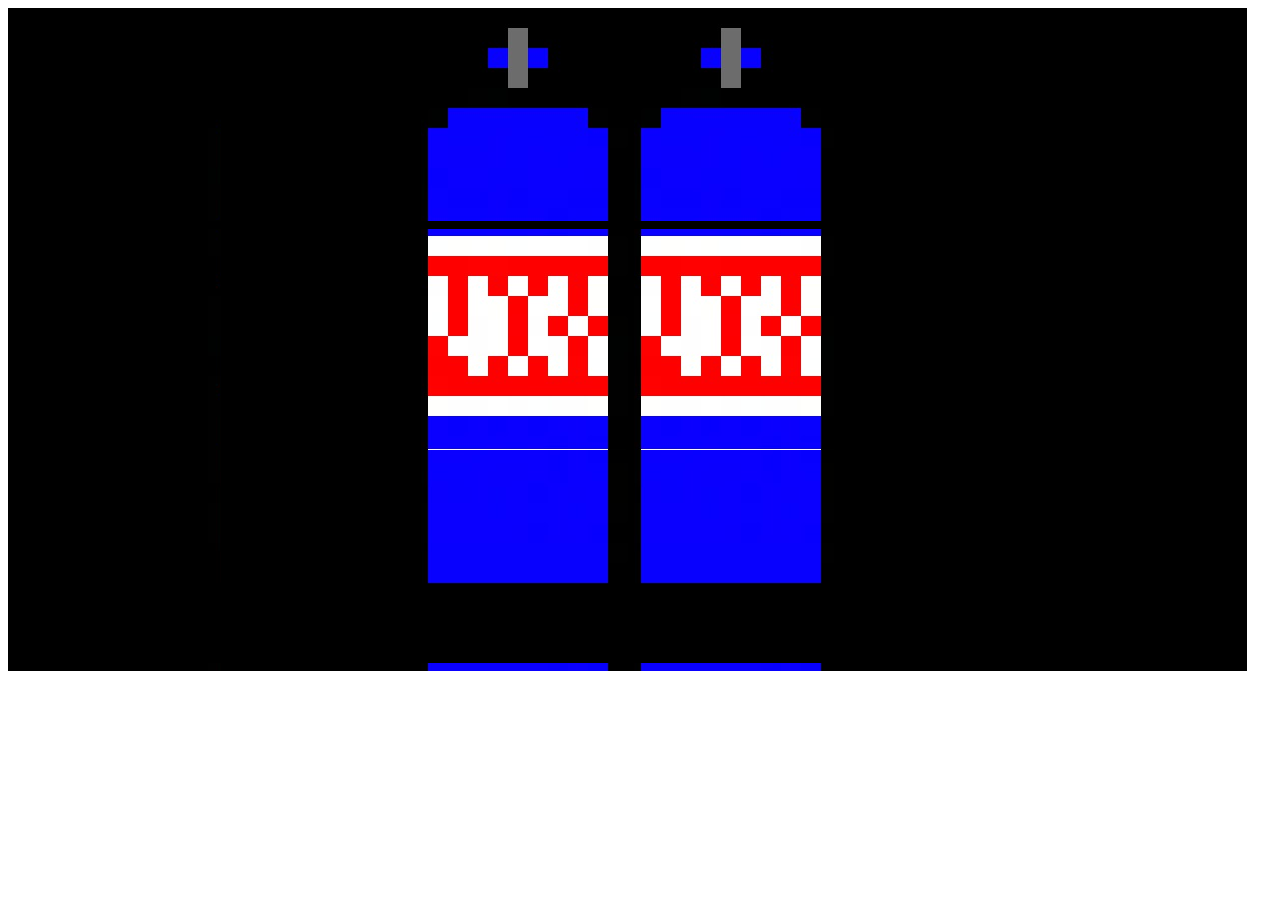
<file: projeto-piskel/index.html>
<html>
    <head>
    
        <link rel="stylesheet" href="estilos.css">
        <meta charset="UTF-8">
        <title>Piskel Art</title>
    
    </head>
<body>

    <div class="grade">

        <div id="parte-0"></div>
        <div id="parte-1"></div>
        <div id="parte-2"></div>
        <div id="parte-3"></div>
        <div id="parte-4"></div>
        <div id="parte-5"></div>
        <div id="parte-6"></div>
        <div id="parte-7"></div>
        <div id="parte-8"></div>
        
    </dv>

</body>
</html>
</file>
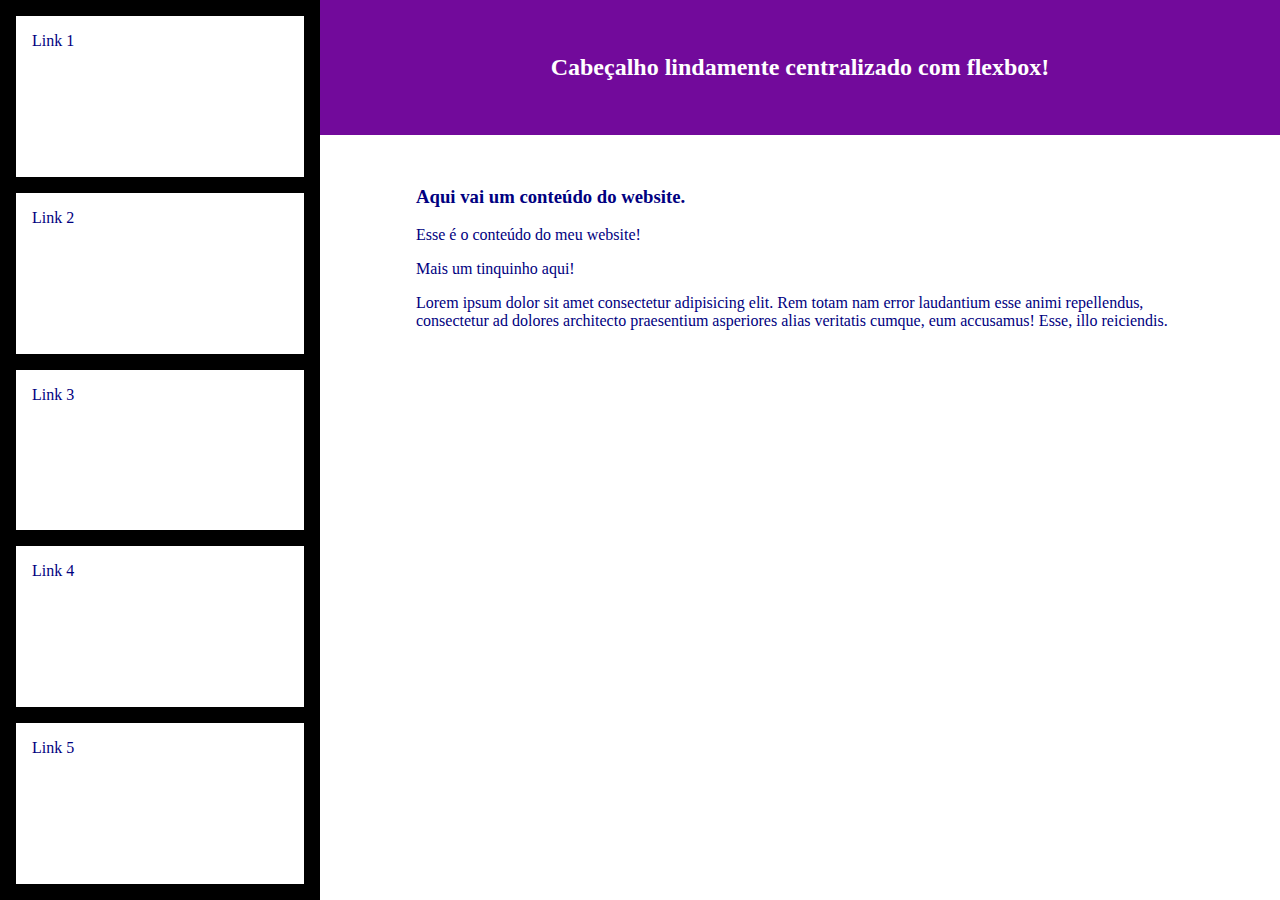
<file: ProjetoFlexGrid/index.html>
<!DOCTYPE html>
<html lang="pt-br">
<head>
    <link rel="stylesheet" href="estilos.css">
    <link rel="stylesheet" href="resposividade.css">
    <meta charset="UTF-8">
    <meta name="viewport" content="width=device-width, initial-scale=">
    <title>FlexGrid</title>
</head>
<body>
    <div class="header">
        <h2>Cabeçalho lindamente centralizado com flexbox!</h2>
    </div>
    <div class="sidebar">
        <div class="item">Link 1</div>     
        <div class="item">Link 2</div>
        <div class="item">Link 3</div>
        <div class="item">Link 4</div>
        <div class="item">Link 5</div>
    </div>
    <div class="content">
    <h3>Aqui vai um conteúdo do website.</h3>
    <p>Esse é o conteúdo do meu website!</p>
    <p>Mais um tinquinho aqui! </p>
    <p>Lorem ipsum dolor sit amet consectetur adipisicing elit. Rem totam nam error laudantium esse animi repellendus, consectetur ad dolores architecto praesentium asperiores alias veritatis cumque, eum accusamus! Esse, illo reiciendis.</p>
    <!-- Redimensione a janela para mostar 
    recursos responsivos do CSS Grid e 
    do CSS flexbox! -->
    </div>
</body>
</html>
</file>
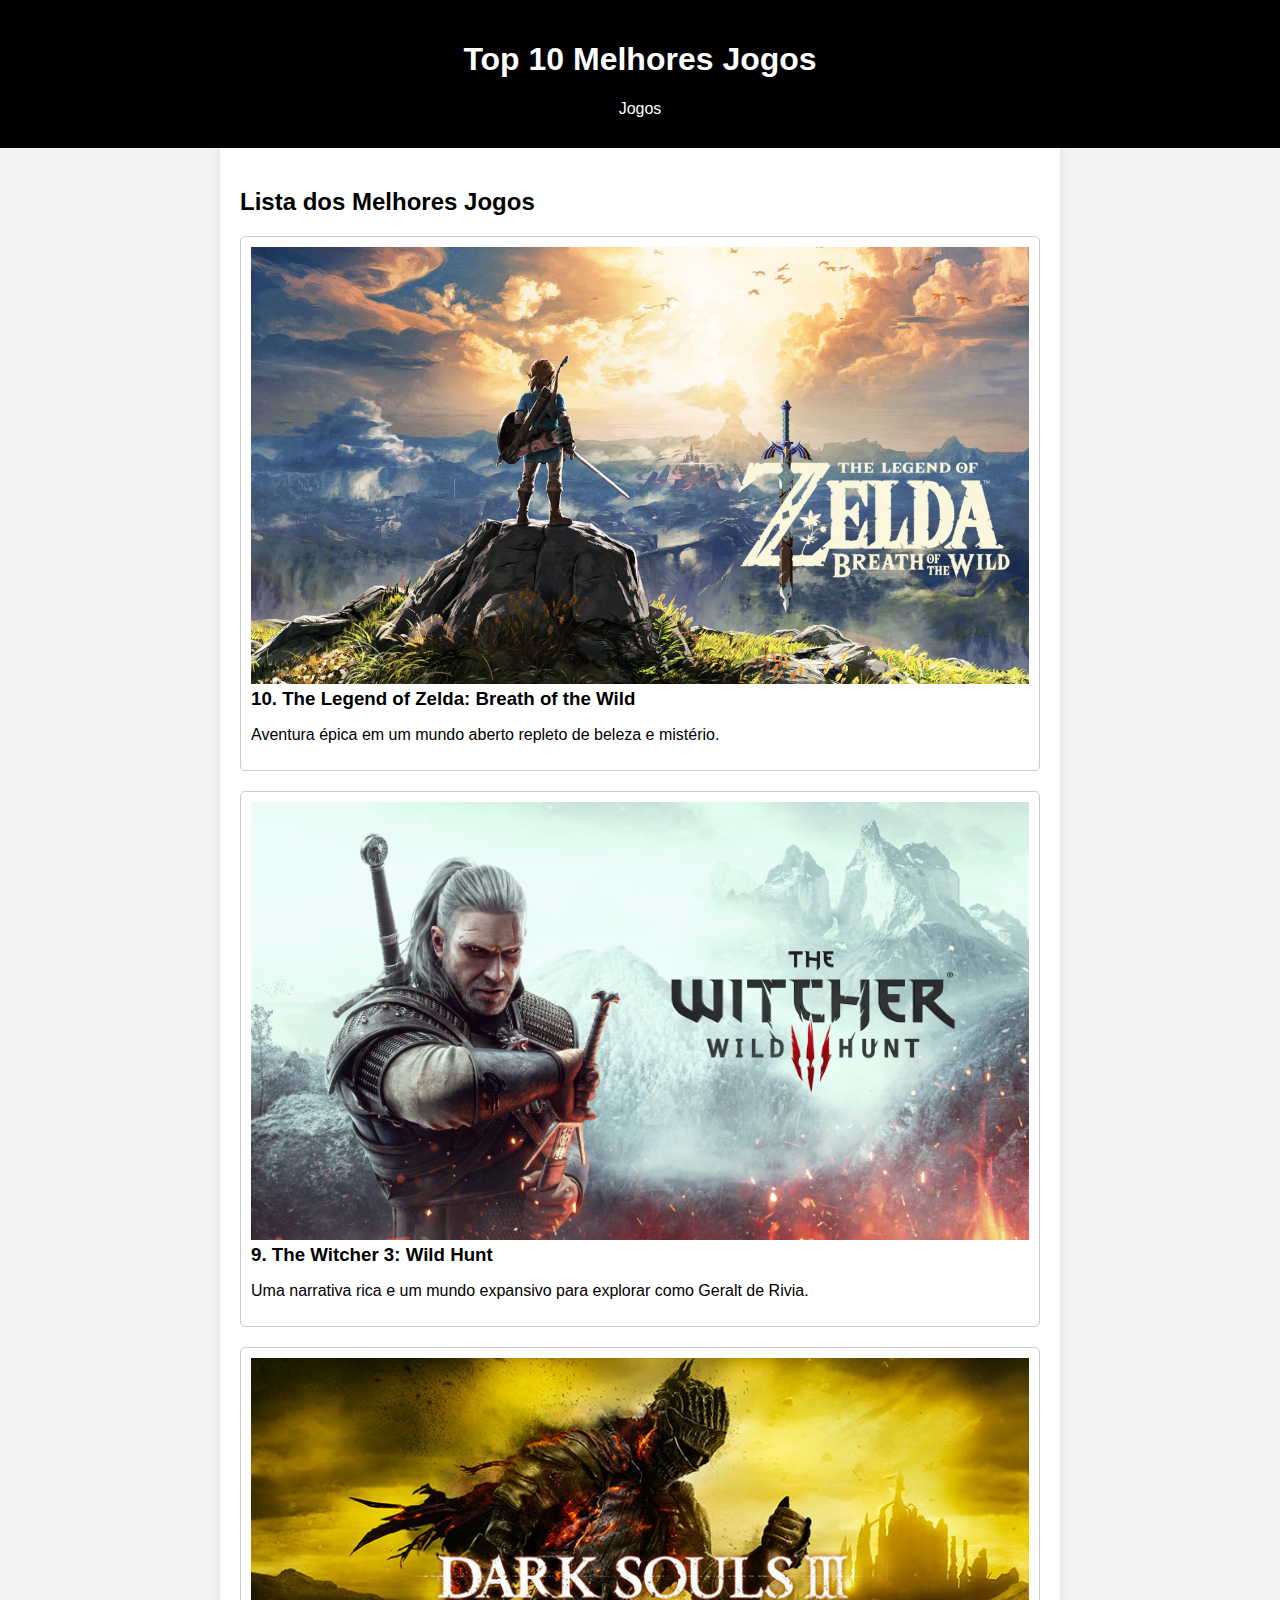
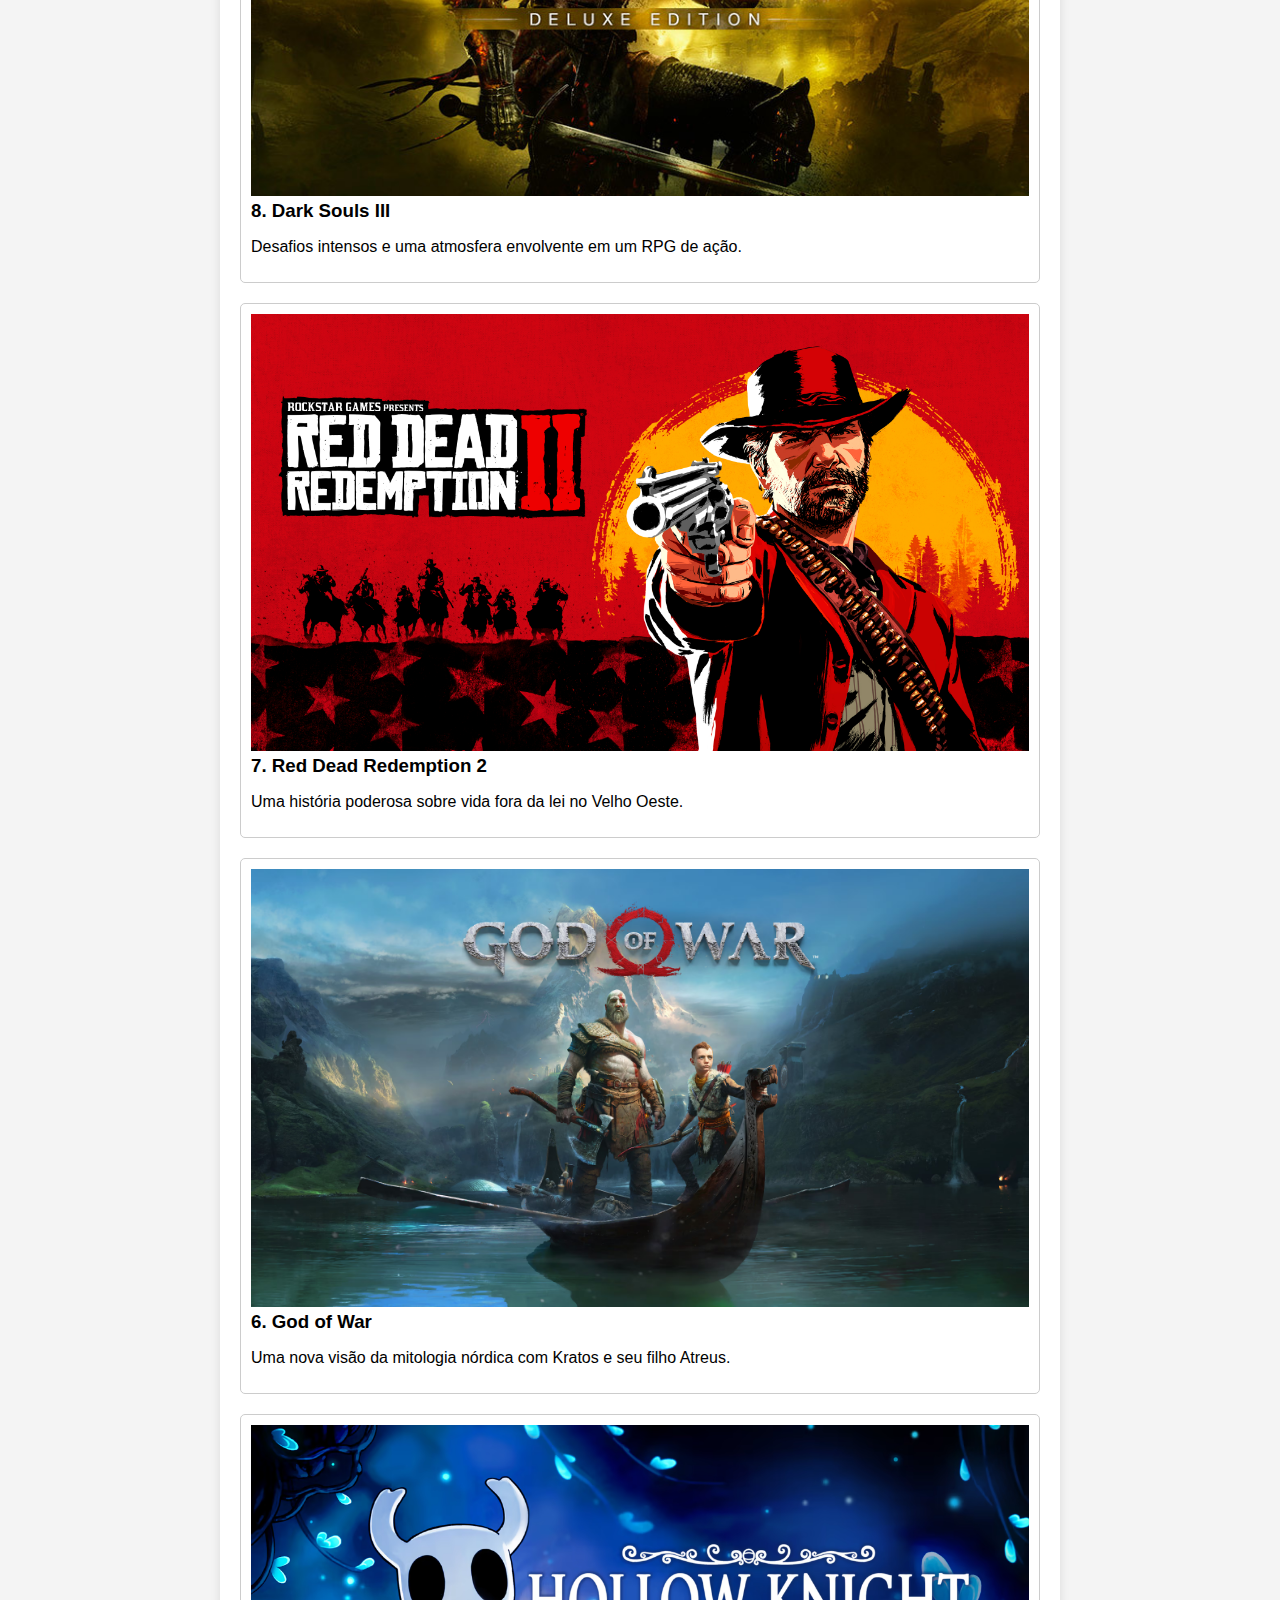
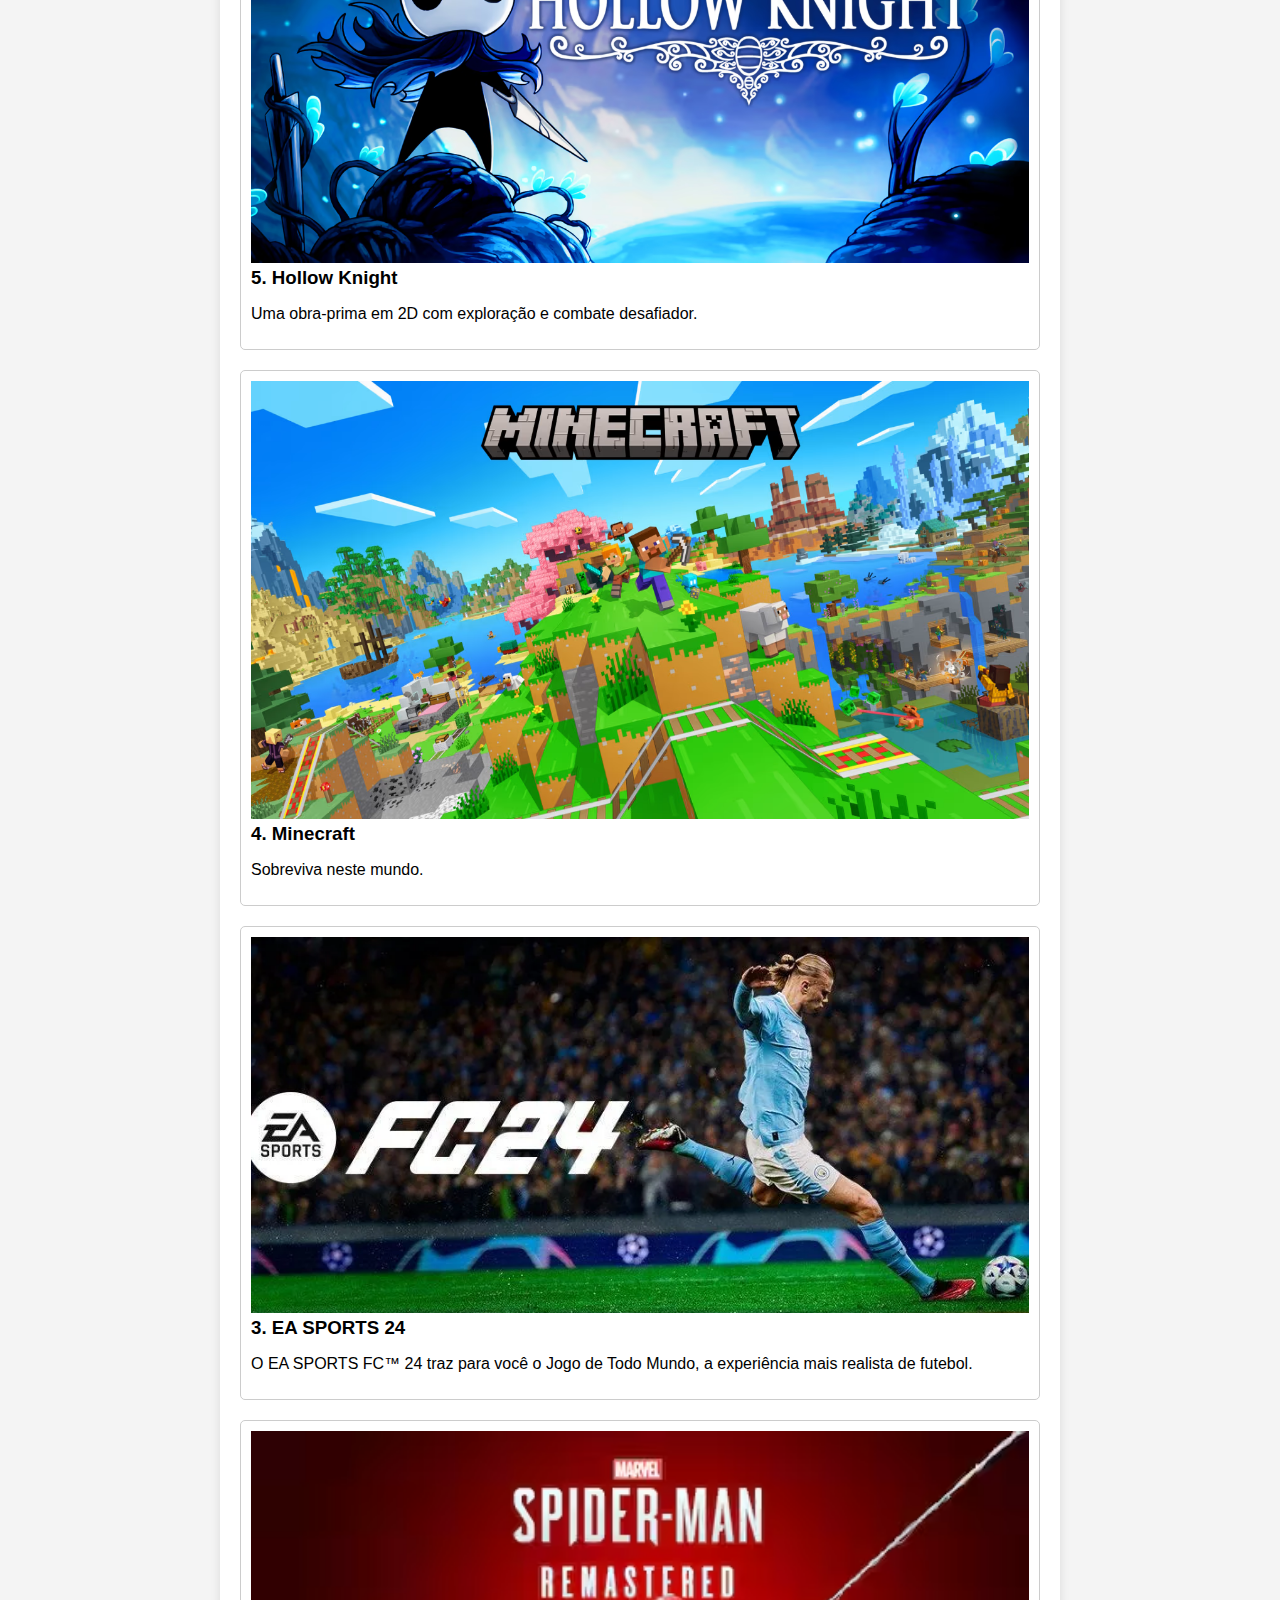
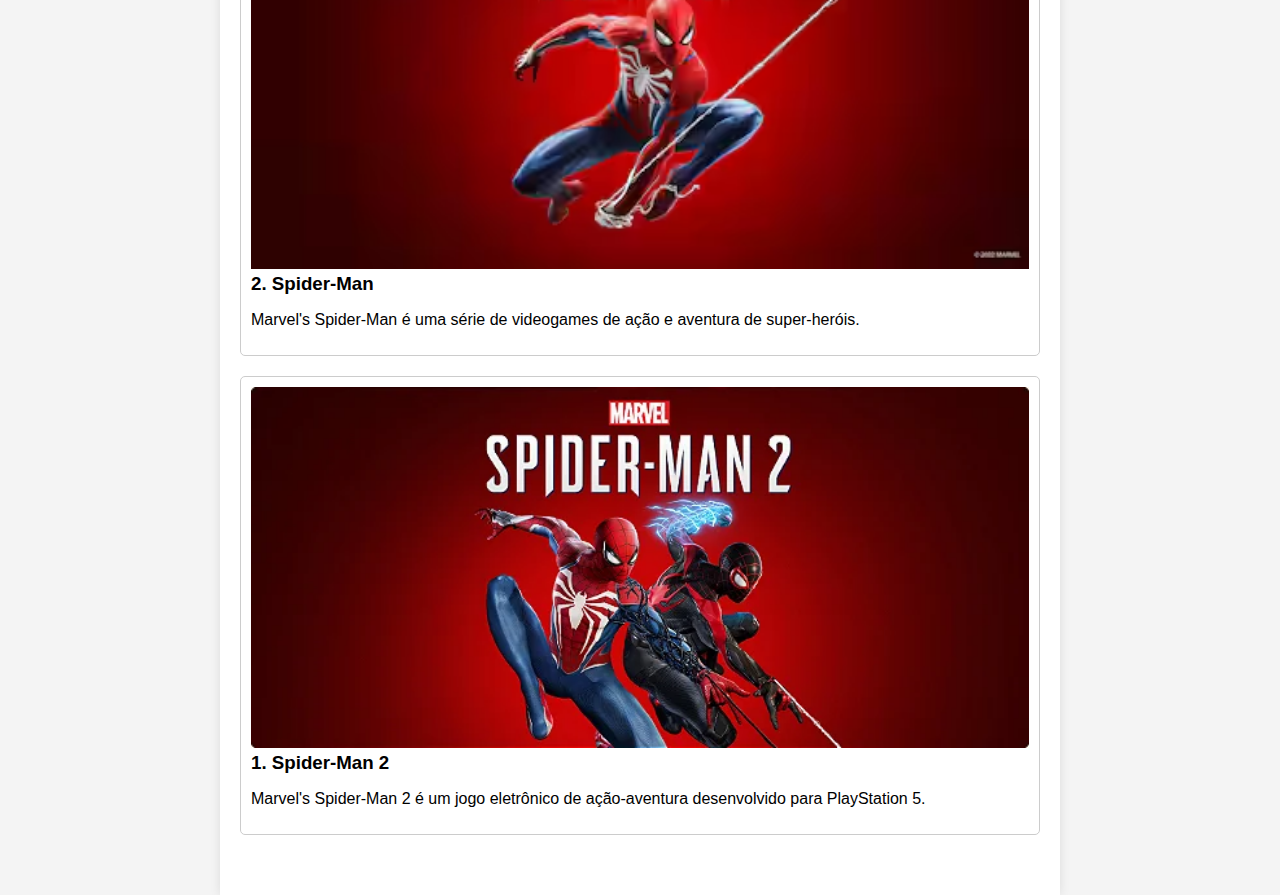
<file: top10/index.html>
<!DOCTYPE html>
<html lang="pt-BR">
<head>
    <meta charset="UTF-8">
    <meta name="viewport" content="width=device-width, initial-scale=1.0">
    <title>Top 10 Melhores Jogos</title>
    <style>
        body {
            font-family: Arial, sans-serif;
            margin: 0;
            padding: 0;
            background-color: #f4f4f4;
        }
        header {
            background-color: #000000;
            color: #fff;
            padding: 20px;
            text-align: center;
        }
        nav {
            margin: 10px 0;
        }
        nav a {
            margin: 0 15px;
            color: #fff;
            text-decoration: none;
        }
        main {
            padding: 20px;
            max-width: 800px;
            margin: auto;
            background-color: #fff;
            box-shadow: 0 0 10px rgba(0, 0, 0, 0.1);
        }
        section {
            margin-bottom: 40px;
        }
        footer {
            text-align: center;
            padding: 20px 0;
            background-color: #007bff;
            color: #fff;
            position: relative;
            bottom: 0;
            width: 100%;
        }
        .jogo {
            margin-bottom: 20px;
            padding: 10px;
            border: 1px solid #ccc;
            border-radius: 5px;
        }
        h3 {
            margin: 0;
        }
        form {
            display: flex;
            flex-direction: column;
        }
        input, textarea {
            margin: 10px 0;
            padding: 10px;
            border: 1px solid #ccc;
            border-radius: 5px;
        }
        button {
            padding: 10px;
            background-color: #007bff;
            color: white;
            border: none;
            border-radius: 5px;
            cursor: pointer;
        }
        button:hover {
            background-color: #0056b3;
        }
    </style>
</head>
<body>

<header>
    <h1>Top 10 Melhores Jogos</h1>
    <nav>
        <a href="#jogos">Jogos</a>
    </nav>
</header>

<main>
    <section id="jogos">
        <h2>Lista dos Melhores Jogos</h2>
        <div class="jogo">
	    <img src="zelda.jpg" width="100%">
            <h3>10. The Legend of Zelda: Breath of the Wild</h3>
            <p>Aventura épica em um mundo aberto repleto de beleza e mistério.</p>
        </div>
        <div class="jogo">
	    <img src="thew.jpg" width="100%">
            <h3>9. The Witcher 3: Wild Hunt</h3>
            <p>Uma narrativa rica e um mundo expansivo para explorar como Geralt de Rivia.</p>
        </div>
        <div class="jogo">
	    <img src="darkjpg.jpg" width="100%">
            <h3>8. Dark Souls III</h3>
            <p>Desafios intensos e uma atmosfera envolvente em um RPG de ação.</p>
        </div>
        <div class="jogo">
	    <img src="red.jpg" width="100%">
            <h3>7. Red Dead Redemption 2</h3>
            <p>Uma história poderosa sobre vida fora da lei no Velho Oeste.</p>
        </div>
        <div class="jogo">
	    <img src="god.jpg" width="100%">
            <h3>6. God of War</h3>
            <p>Uma nova visão da mitologia nórdica com Kratos e seu filho Atreus.</p>
        </div>
        <div class="jogo">
	    <img src="hollow.jpg" width="100%">
            <h3>5. Hollow Knight</h3>
            <p>Uma obra-prima em 2D com exploração e combate desafiador.</p>
        </div>
        <div class="jogo">
	    <img src="Mine.jpg" width="100%">
            <h3>4. Minecraft</h3>
            <p>Sobreviva neste mundo.</p>
        </div>
        <div class="jogo">
	    <img src="EA24.jpg" width="100%">
            <h3>3. EA SPORTS 24</h3>
            <p>O EA SPORTS FC™ 24 traz para você o Jogo de Todo Mundo, a experiência mais realista de futebol.
	</div>
	<div class="jogo">
	    <img src="spider.jpg" width="100%">
            <h3>2. Spider-Man</h3>
            <p>Marvel's Spider-Man é uma série de videogames de ação e aventura de super-heróis.
        </div>
	<div class="jogo">
	    <img src="spider2.jpg" width="100%">
            <h3>1. Spider-Man 2</h3>
            <p>Marvel's Spider-Man 2 é um jogo eletrônico de ação-aventura desenvolvido para PlayStation 5.
	</div>
</file>
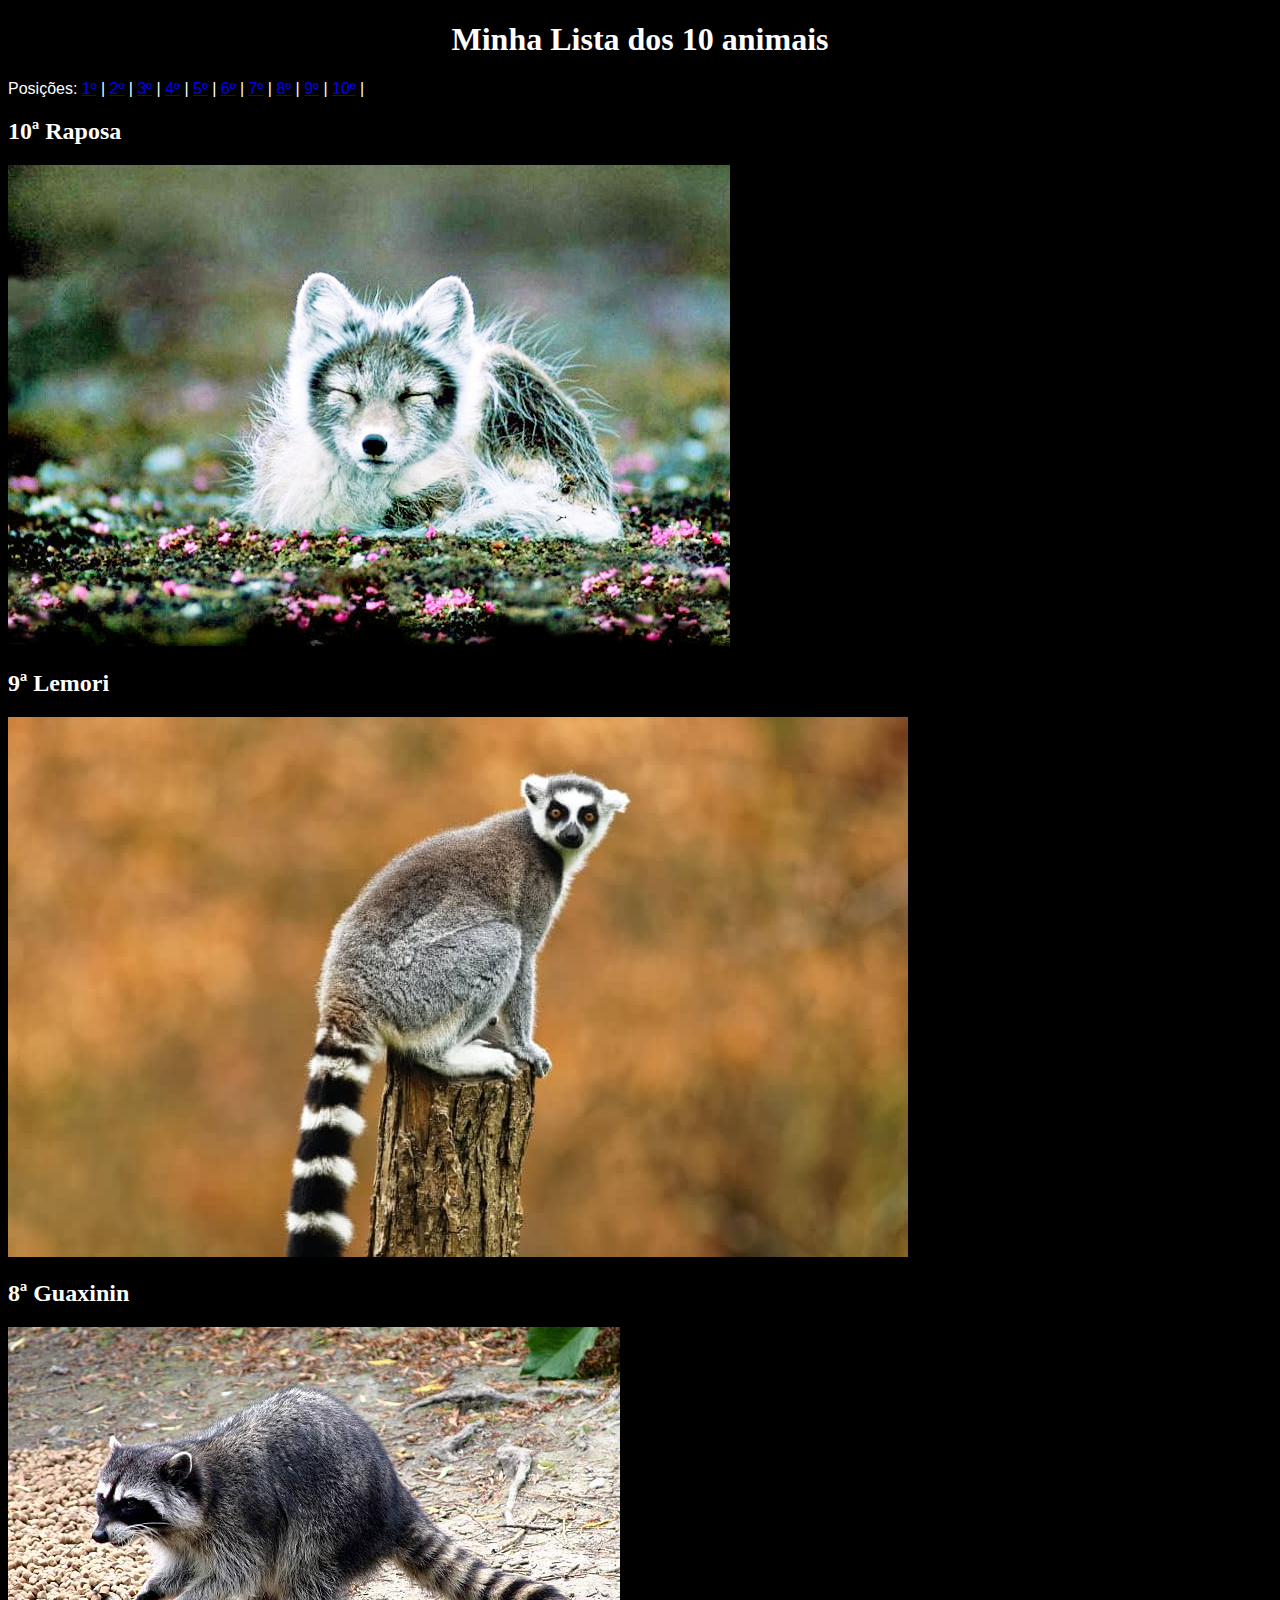
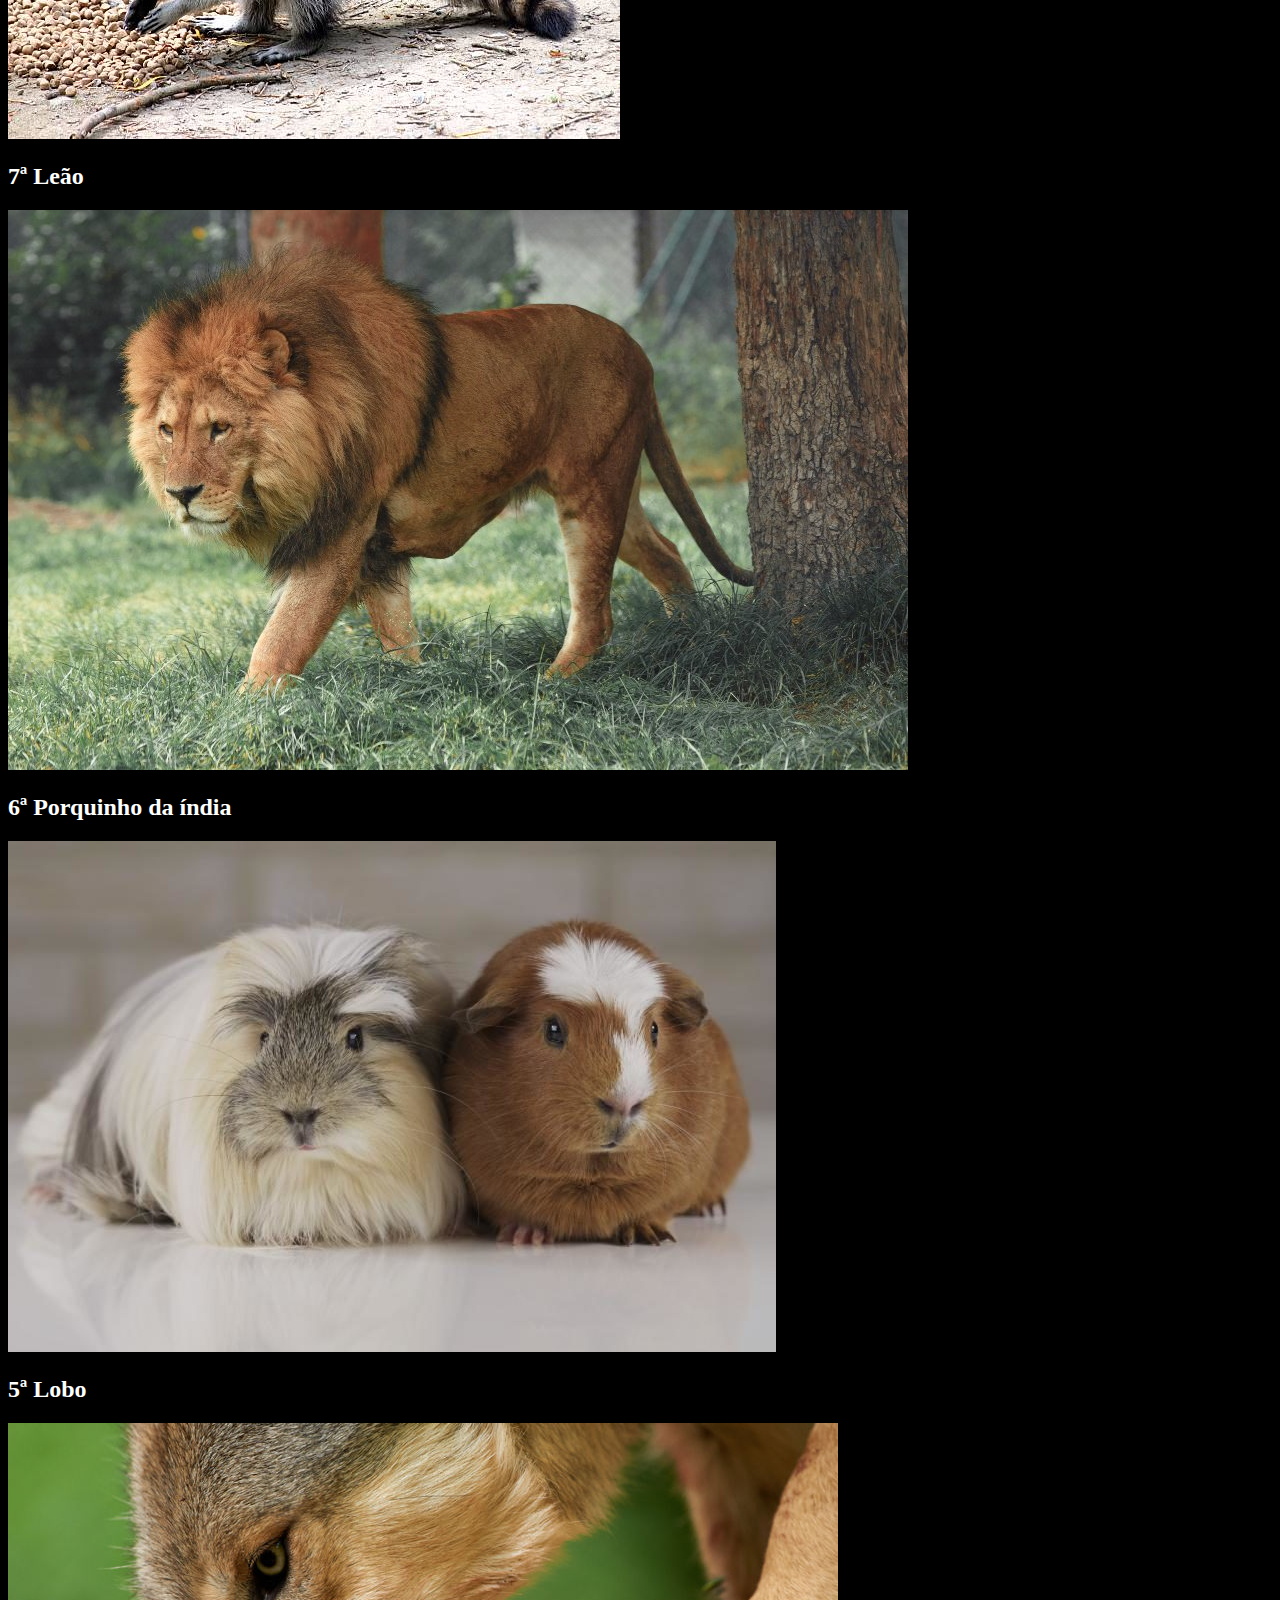
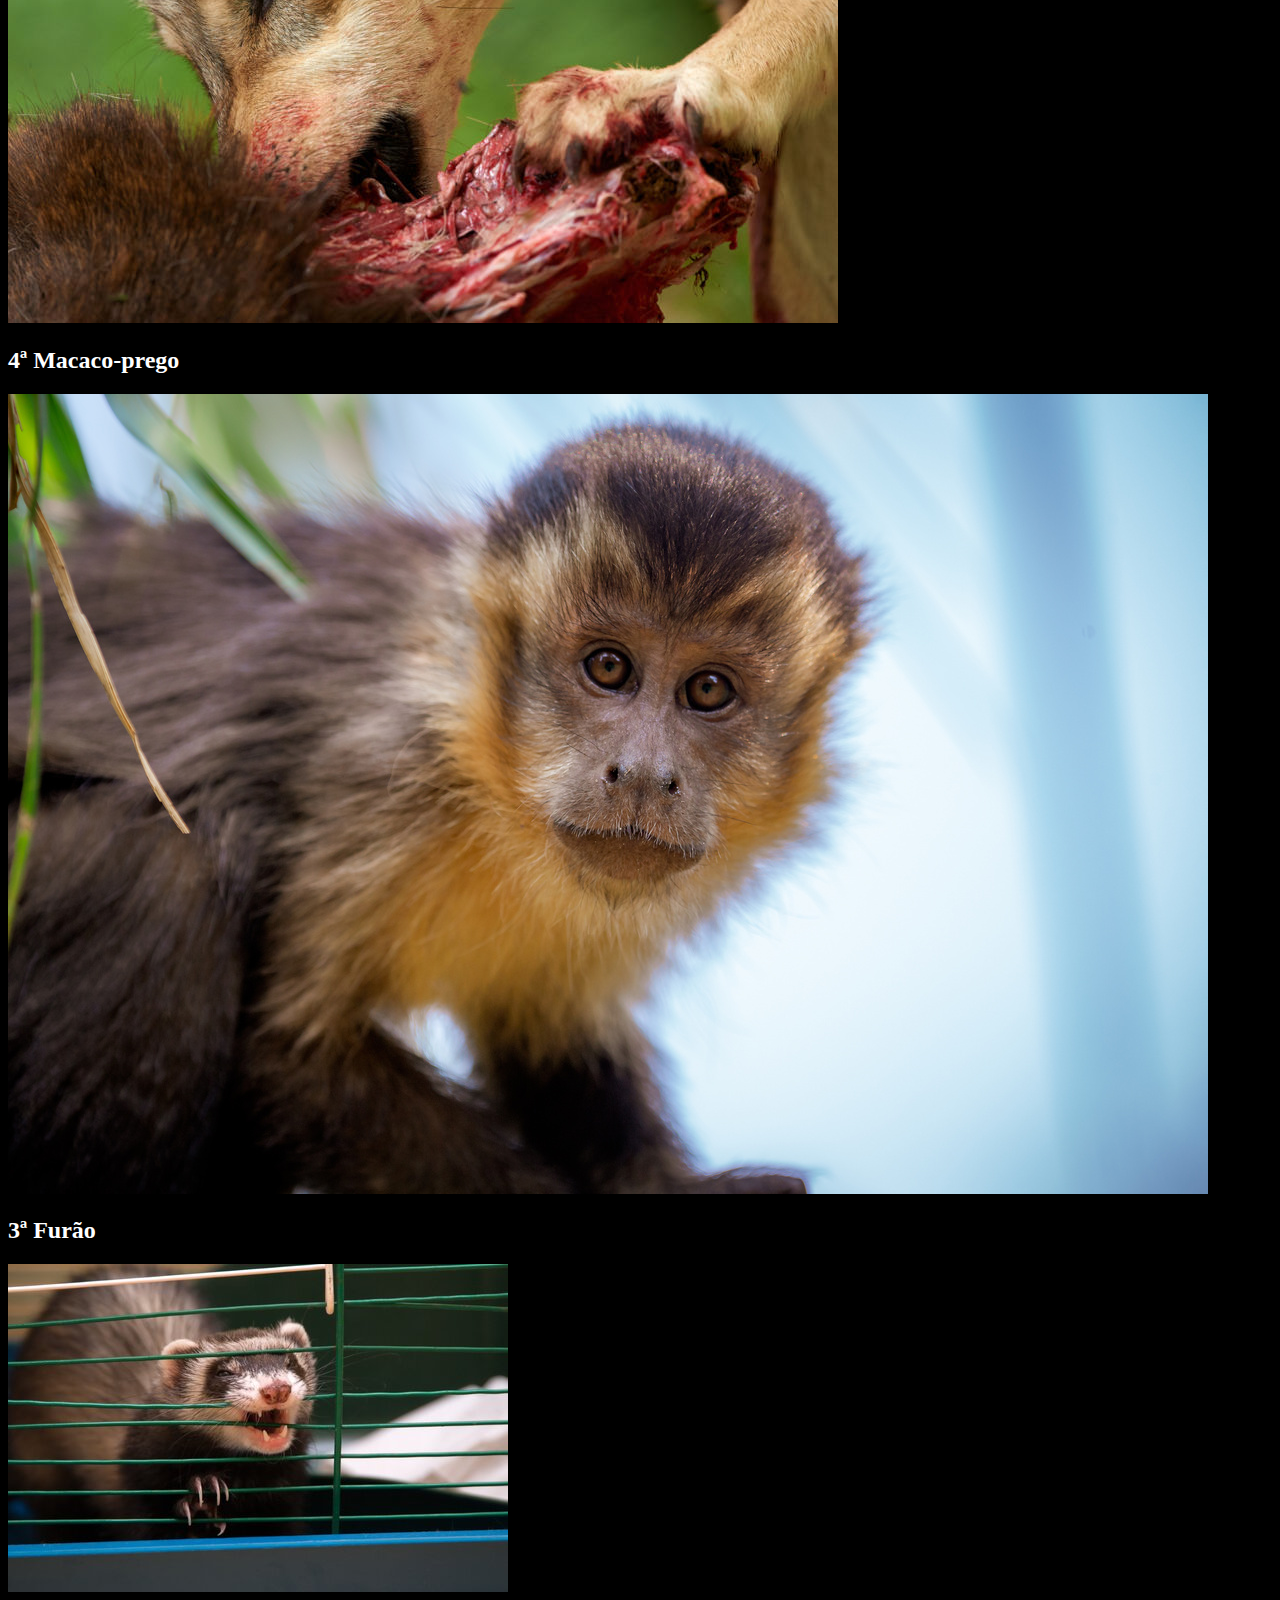
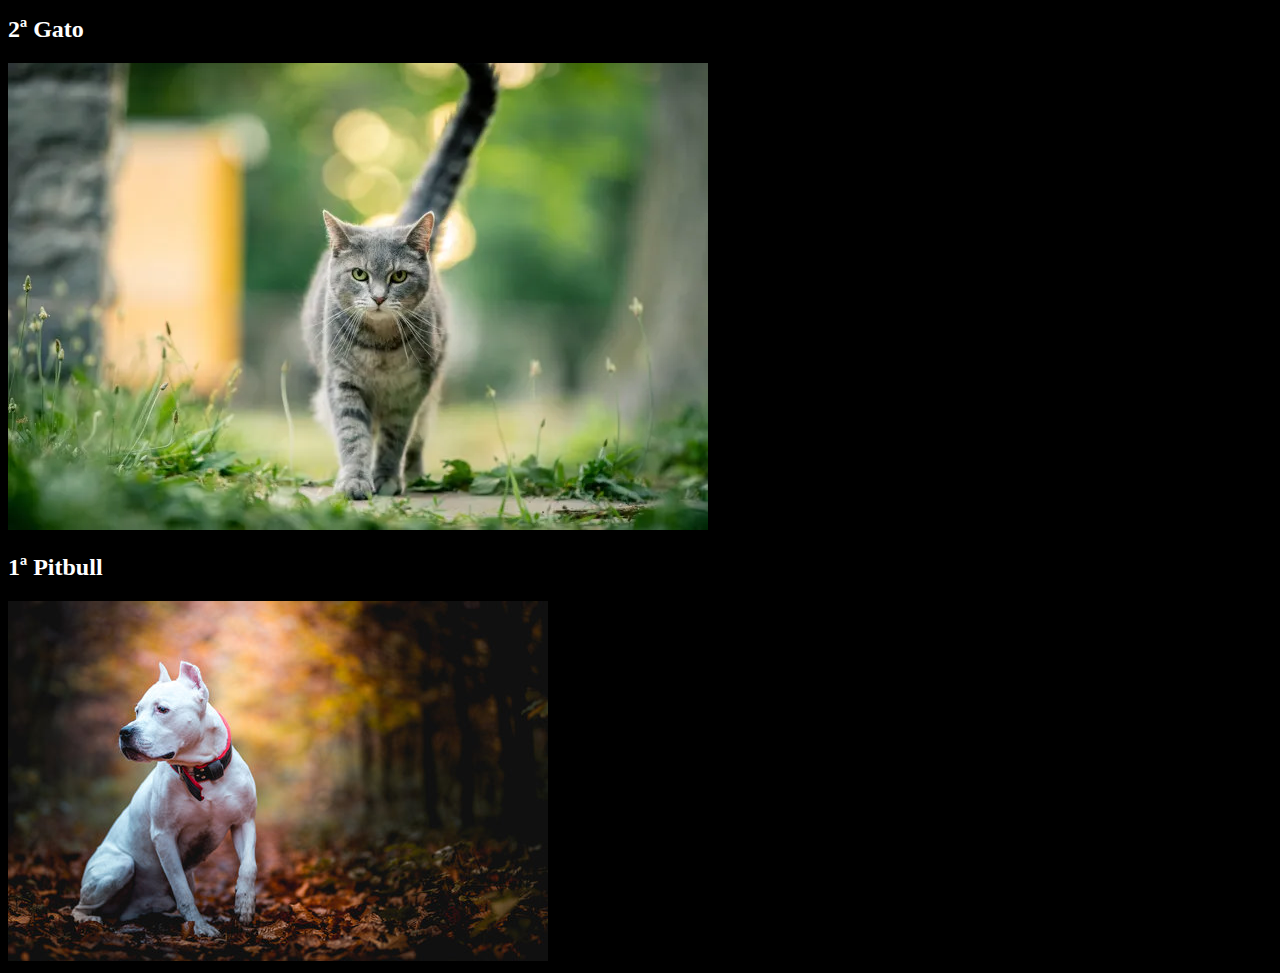
<file: top10v2/index.html>
<!DOCTYPE html>
<html lang="en">
<head>
    <link rel="stylesheet" href="estilo.css">
    <meta charset="UTF-8">
    <meta name="viewport" content="width=device-width, initial-scale=1.0">
    <title>Top 10: Animais</title>
    <body>
        <h1>Minha Lista dos 10 animais</h1>

        <p>
            Posições:
            <a href="#1">1º</a> | 
            <a href="#2">2º</a> | 
            <a href="#3">3º</a> | 
            <a href="#4">4º</a> | 
            <a href="#5">5º</a> | 
            <a href="#6">6º</a> | 
            <a href="#7">7º</a> | 
            <a href="#8">8º</a> | 
            <a href="#9">9º</a> | 
            <a href="#10">10º</a> | 
        </p>

    <div id="raposa">
    <section id="10">
        <h2>10ª Raposa</h2>
        <img id="top10" src="./img/top10.jpg">
    </section>
    </div>
        
    <div id="lemori">
    <section id="9">
        <h2>9ª Lemori</h2>
        <img src="./img/top9.jpg">
    </section>    
    </div>
    
    <div id="guaxinin">
    <section id="8">
        <h2>8ª Guaxinin</h2>
        <img src="./img/top8.jpg">
    </section>
    </div>
        
    <div id="leao">
    <section id="7">
        <h2>7ª Leão</h2>
        <img src="./img/top7.jpg">
    </section>
    </div>
        
    <div id="porquinho">
    <section id="6">
        <h2>6ª Porquinho da índia</h2>
        <img src="./img/top6.jpg">
    </section>
    </div>

    <div id="lobo">
    <section id="5">
        <h2>5ª Lobo</h2>
        <img src="./img/top5.jpg">
    </section>    
    </div>

    <div id="macaco">
    <section id="4">    
        <h2>4ª Macaco-prego</h2>
        <img src="./img/top4.jpg">
    </section>    
    </div>

    <div id="furao">
    <section id="3">
        <h2>3ª Furão</h2>
        <img src="./img/top3.jpg">
    </section>
    </div>

    <div id="gato">
    <section id="2">
        <h2>2ª Gato</h2>
        <img src="./img/top2.jpg">
    </section>
    </div>

    <div id="pitbull">
    <section id="1">
        <h2>1ª Pitbull</h2>
        <img src="./img/top1.jpg">
    </section>
    </body>
</html>
</file>
<file: projeto-piskel/estilos.css>
.grade {
    display: grid; 
 
    grid-template-rows: 1fr 1fr 1fr;
    grid-template-columns: 1fr 1fr 1fr;
    
    grid-template-areas: 
     'p0 p1 p2'
     'p3 p4 p5'
     'p6 p7 p8';
    
    gap: 0px;
    height: 75%;
    width: 98%;
 }
   
 #parte-0 {
 
    background-image: url(./img/9.png);
    grid-area: p0;
    
 }
 #parte-1 {
 
   background-image: url(./img/8.png);
   grid-area: p1;
    
 }
 #parte-2 {
 
   background-image: url(./img/7.png); 
   grid-area: p2;
    
 }
 #parte-3 {
 
   background-image: url(./img/6.png);
   grid-area: p3;
    
 }
 #parte-4 {
 
   background-image: url(./img/5.png);
   grid-area: p4;
    
 }
 #parte-5 {
 
   background-image: url(./img/4.png);
   grid-area: p5;
    
 }
 #parte-6 {
 
   background-image: url(./img/3.png); 
   grid-area: p6;
    
 }
 #parte-7 {
 
   background-image: url(./img/2.png);
   grid-area: p7;
    
 }
 #parte-8 {
 
   background-image: url(./img/1.png);
   grid-area: p8;
    
 }
</file>
<file: ProjetoFlexGrid/estilos.css>
html, body {
    margin: 0;
    padding: 0;
    height: 100%;
}

body {
    color: navy;
    display: grid;
    grid-template-columns: minmax(min-content, 25vw) 1fr;
    grid-template-rows: minmax(min-content, 15vh) 1fr;
    grid-template-areas: 'sidebar header'
                         'sidebar content';
}

.header {
    background-color: rgb(114, 10, 155);
    color: rgb(255, 255, 255);
    grid-area: header;
    display: flex;
    justify-content: center;
    align-items: center;

    padding: 1rem;
}

.sidebar {
    background-color: black;
    grid-area: sidebar;
    display: flex;
    flex-direction: column;
    justify-content: space-evenly;
    padding: 0.5rem;
    overflow: auto;
}

.item {
    flex: 1;
    background: white;
    padding: 1rem;
    margin: 0.5rem;
    height: max-content;
}

.item:hover {
    color: aliceblue;
    background-color: rgb(65, 6, 88);
}

.content {
    background-color:  white;
    color: navy;
    grid-area: content;
    padding-left: 6rem;
    padding-right: 4rem;
    padding-top: 2rem;
}
</file>
<file: ProjetoFlexGrid/resposividade.css>
/* @media é um sweletor do CSS que permite definir estilos para cada de mídia, É uma estrutura de código que faz parte do módulo de Media Queries, que é uma tecnologia CSS que permite estilizar uma página web de acordo com determinadas condições:

- Dimensões da tela
- Relação de aspecto da tela
- Orientação do dispositivo */

@media (max-width: 768px) {

    .item {
        flex: 0;
        padding-top:  2.4rem;
        padding-bottom: 2.4rem;
    }

    .sidebar {
        justify-content: flex-start;
    }

    .content {
        padding-left: 2rem;
        padding-right: 1rem;
    }

}

@media (max-width: 480px) {

    body{
        grid-template-columns: 1fr;
        grid-template-rows: minmax(min-content, 15vh) minmax(min-content, 10vh) 1fr;
        grid-template-areas: 'header'
                             'sidebar'
                             'content';
    }

    .sidebar {
        flex-flow: row wrap;
        padding: 10px;
    }

    .item {
        flex: 1;
        padding: 2%;
        margin: 1%;
    }

    .header {
        padding-left: 12%;
    }
}

    @media (max-width: 300px) {

        .sidebar {
            font-size: 10.5px;
            flex-flow: row nowrap;
            padding: 7%;
        }
        .item {
            flex: 1 1 content;
        }
    }
</file>
<file: top10v2/estilo.css>
body {
    background-color: rgb(0, 0, 0);
}
h1 {
    text-align: center;
    color: rgb(255, 255, 255);
}
h2 {
    color: rgb(255, 255, 255);
}
p {
    font-family: Verdana, Geneva, Tahoma, sans-serif;
    color: rgb(255, 255, 255);
}
</file>
